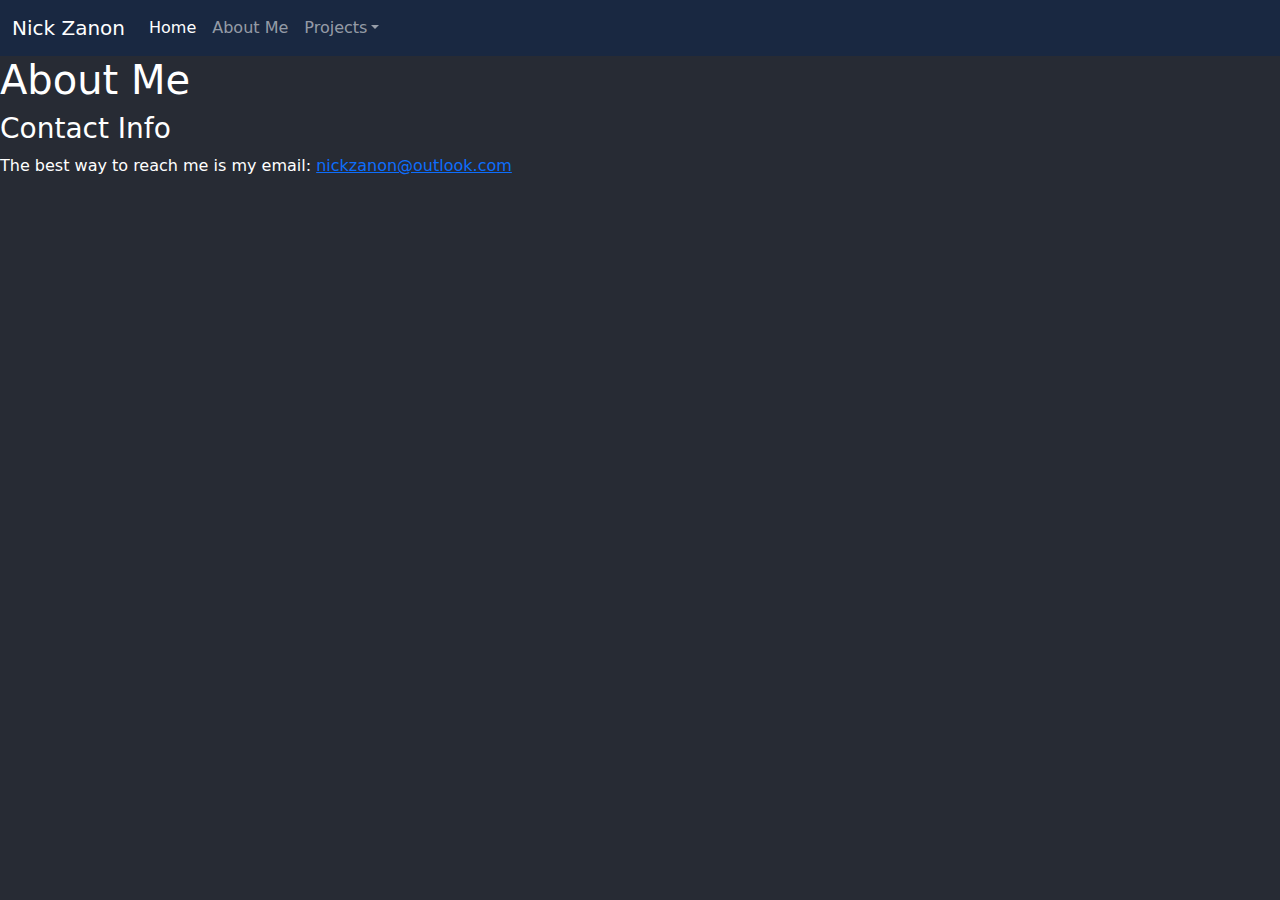
<file: aboutme.html>
<!DOCTYPE html>
<html lang="en">
<head>
  <meta charset="UTF-8">
  <title>About Nick Zanon</title>
  <link href="bootstrap.css" rel="stylesheet">
  <meta name="viewport" content="width=device-width, initial-scale=1, maximum-scale=1, user-scalable=no">
  
</head>

<body>
  <!-- Navbar -->
  <nav class="navbar navbar-expand-lg navbar-dark navbar-customBg">
    <div class="container-fluid">
      <a class="navbar-brand" href="index.html">Nick Zanon</a>
      <button class="navbar-toggler" type="button" data-bs-toggle="collapse" data-bs-target="#navbarSupportedContent" aria-controls="navbarSupportedContent" aria-expanded="false" aria-label="Toggle navigation">
        <span class="navbar-toggler-icon"></span>
      </button>
      <div class="collapse navbar-collapse" id="navbarSupportedContent">
        <ul class="navbar-nav me-auto mb-2 mb-lg-0">
          <li class="nav-item">
            <a class="nav-link active" aria-current="page" href="index.html">Home</a>
          </li>
          <li class="nav-item">
            <a class="nav-link" href="aboutme.html">About Me</a>
          </li>
          <li class="nav-item dropdown">
            <a class="nav-link dropdown-toggle" href="projects.html" id="navbarDropdownMenuLink" role="button" data-bs-toggle="dropdown" aria-expanded="false">Projects</a>
            <ul class="dropdown-menu" aria-labelledby="navbarDropdownMenuLink">
              <li><a class="dropdown-item" href="stewart.html">Stewart Gough Platform</a></li>
              <li><a class="dropdown-item" href="firstboard.html">Acrylic Light Board</a></li>
              <li><a class="dropdown-item" href="ornament.html">Snowflake Ornament</a></li>
              <li><a class="dropdown-item" href="sleepAid.html">Haptic Sleep Aid</a></li>
            </ul>
          </li>
        </ul>
      </div>
    </div>
  </nav>
  <!-- Navbar -->

  <!-- Content-->
  <h1>About Me</h1>
  <h3>Contact Info</h3>
  <p>
    The best way to reach me is my email: 
    <a href="mailto: nickzanon@outlook.com">nickzanon@outlook.com</a>
  </p>

  <h3></h3>
  </h3>
  <!-- End Content-->

  <!-- JS -->
  <script src="https://cdn.jsdelivr.net/npm/bootstrap@5.1.3/dist/js/bootstrap.bundle.min.js" integrity="sha384-ka7Sk0Gln4gmtz2MlQnikT1wXgYsOg+OMhuP+IlRH9sENBO0LRn5q+8nbTov4+1p" crossorigin="anonymous"></script>
</body>
</html>
</file>
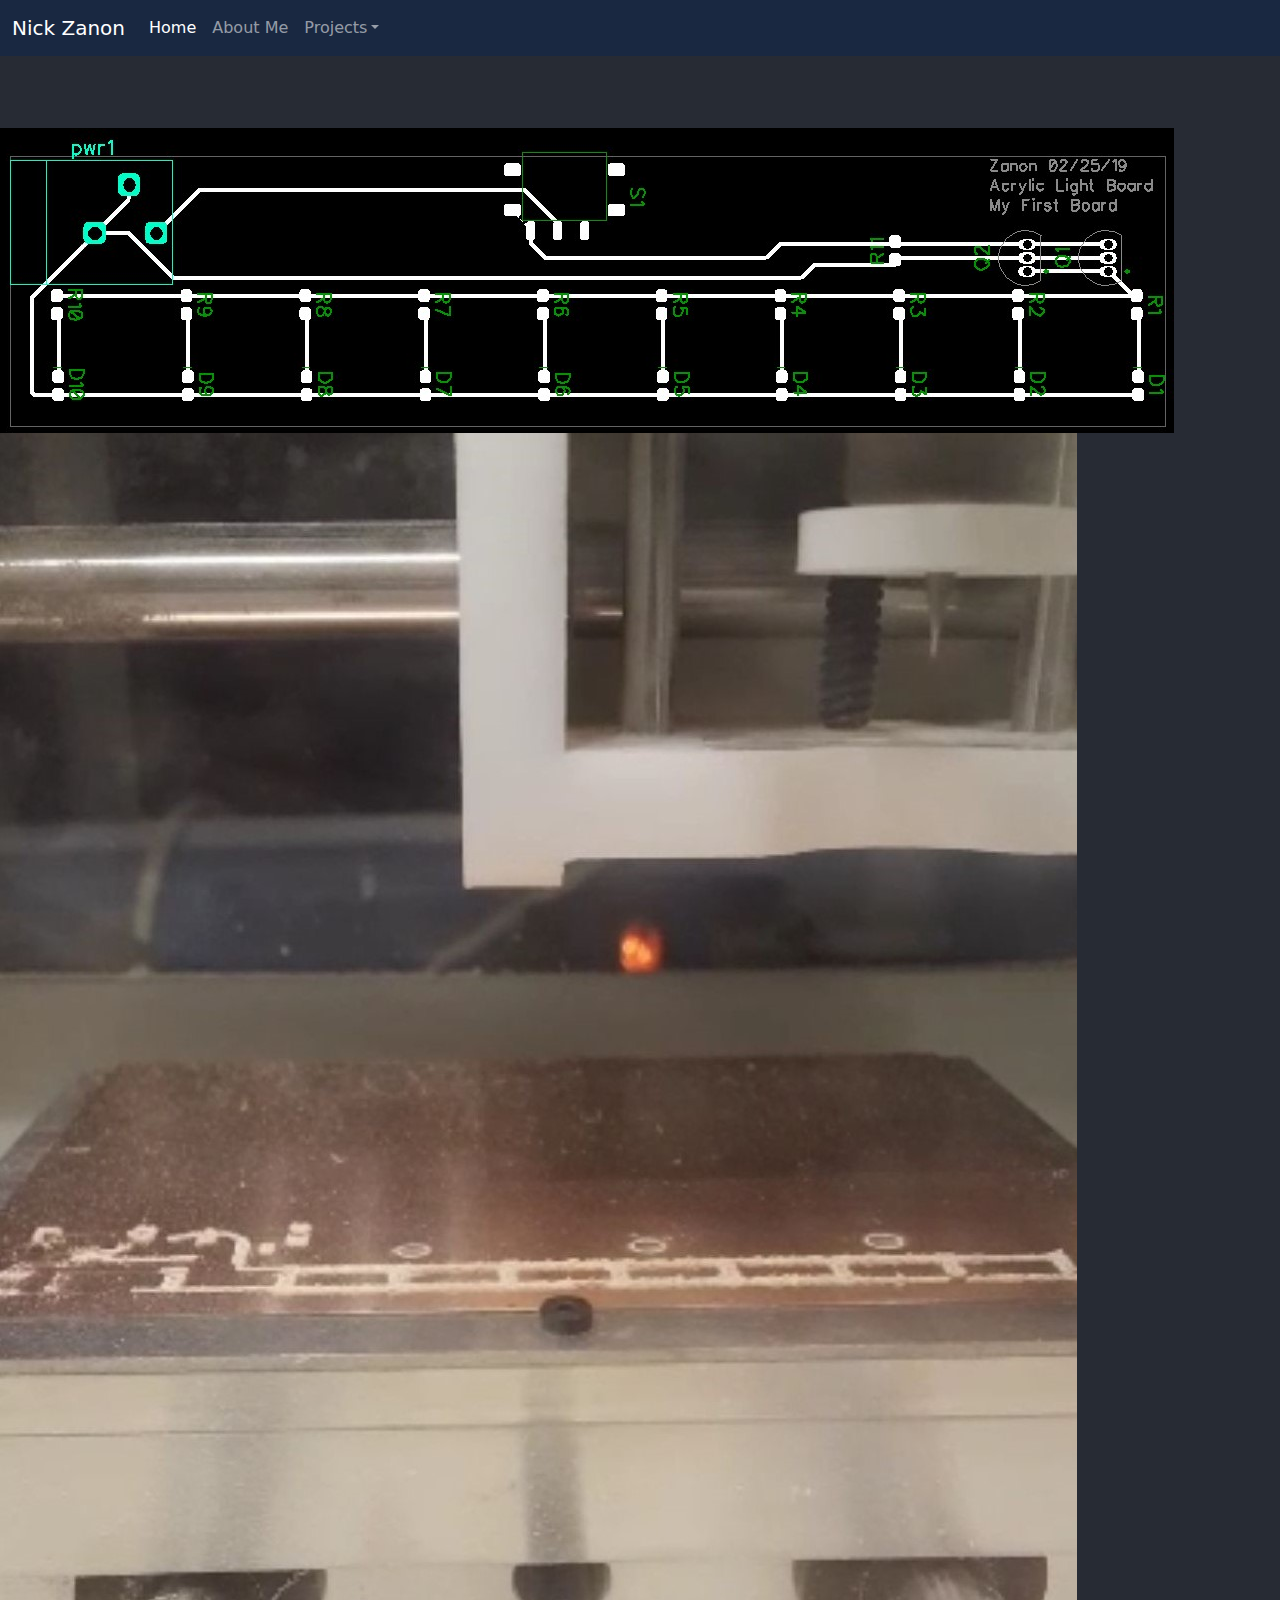
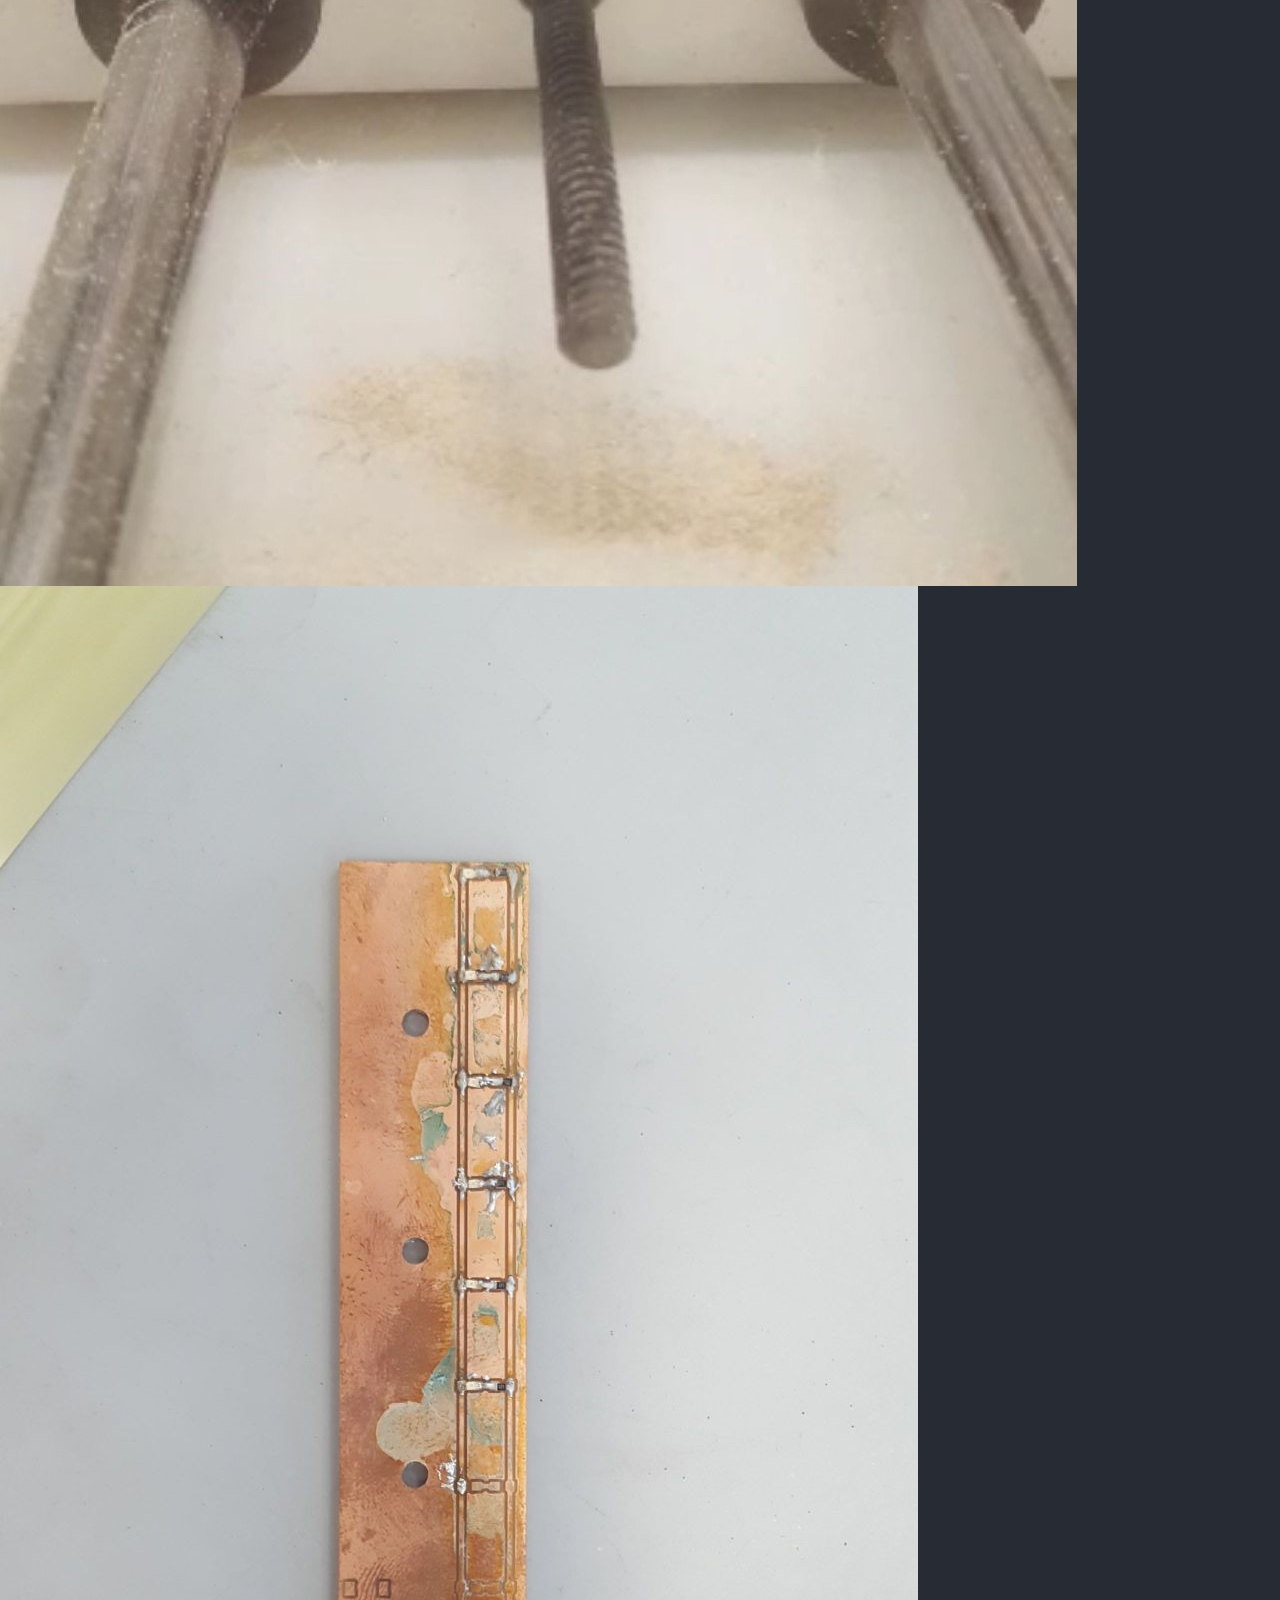
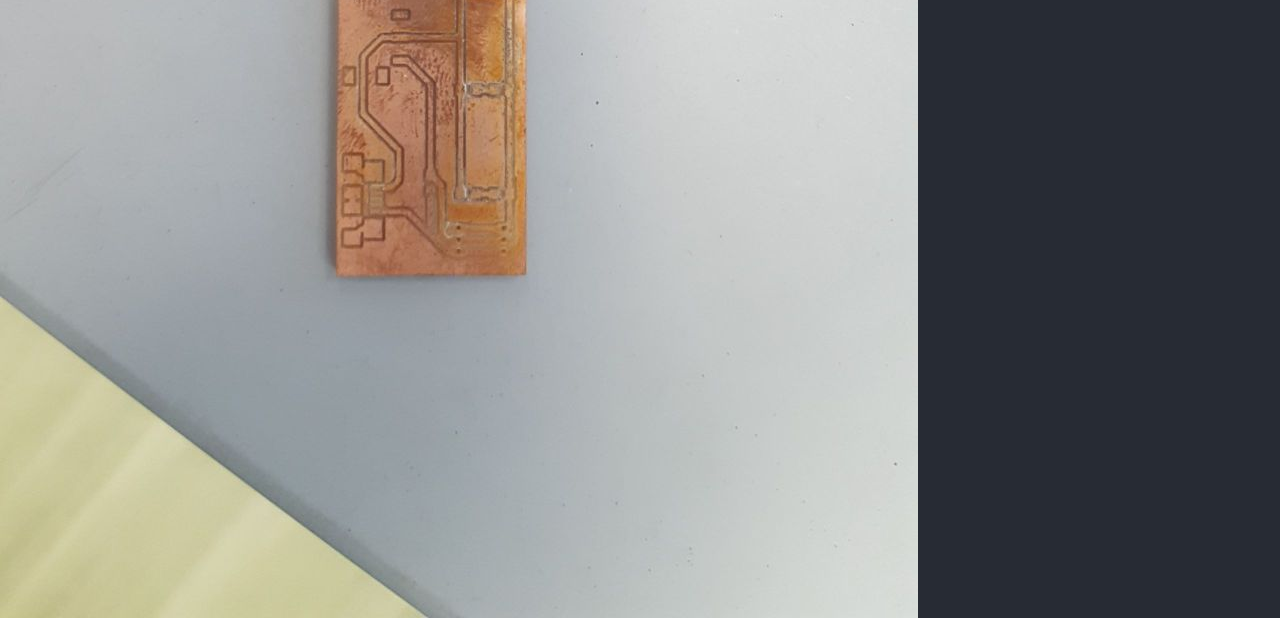
<file: firstboard.html>
<!DOCTYPE html>
<html lang="en">
<head>
  <meta charset="UTF-8">
  <title>Nick Zanon's Portfolio</title>
  <link href="bootstrap.css" rel="stylesheet">
  <meta name="viewport" content="width=device-width, initial-scale=1, maximum-scale=1, user-scalable=no">
</head>

<body>
  <!-- Navbar -->
  <nav class="navbar navbar-expand-lg navbar-dark navbar-customBg">
    <div class="container-fluid">
      <a class="navbar-brand" href="index.html">Nick Zanon</a>
      <button class="navbar-toggler" type="button" data-bs-toggle="collapse" data-bs-target="#navbarSupportedContent" aria-controls="navbarSupportedContent" aria-expanded="false" aria-label="Toggle navigation">
        <span class="navbar-toggler-icon"></span>
      </button>
      <div class="collapse navbar-collapse" id="navbarSupportedContent">
        <ul class="navbar-nav me-auto mb-2 mb-lg-0">
          <li class="nav-item">
            <a class="nav-link active" aria-current="page" href="index.html">Home</a>
          </li>
          <li class="nav-item">
            <a class="nav-link" href="aboutme.html">About Me</a>
          </li>
          <li class="nav-item dropdown">
            <a class="nav-link dropdown-toggle" href="projects.html" id="navbarDropdownMenuLink" role="button" data-bs-toggle="dropdown" aria-expanded="false">Projects</a>
            <ul class="dropdown-menu" aria-labelledby="navbarDropdownMenuLink">
              <li><a class="dropdown-item" href="stewart.html">Stewart Gough Platform</a></li>
              <li><a class="dropdown-item" href="firstboard.html">Acrylic Light Board</a></li>
              <li><a class="dropdown-item" href="ornament.html">Snowflake Ornament</a></li>
              <li><a class="dropdown-item" href="sleepAid.html">Haptic Sleep Aid</a></li>
            </ul>
          </li>
        </ul>
      </div>
    </div>
  </nav>
  <!-- Navbar -->

  <br>
  <br>
  <br>
  <img src="Pictures\FirstBoard\FirstBoard.jpg" alt="Schematic of my first board!" class="rotate180">
  <img src="Pictures\FirstBoard\inTheMill.jpg" alt="Picture of the board being milled out of FR1">
  <img src="Pictures\FirstBoard\board.jpg" alt="Picture of the board, after coming back from lockdown">
  <!-- JS -->
  <script src="https://cdn.jsdelivr.net/npm/bootstrap@5.1.3/dist/js/bootstrap.bundle.min.js" integrity="sha384-ka7Sk0Gln4gmtz2MlQnikT1wXgYsOg+OMhuP+IlRH9sENBO0LRn5q+8nbTov4+1p" crossorigin="anonymous"></script>
</body>
</html>
</file>
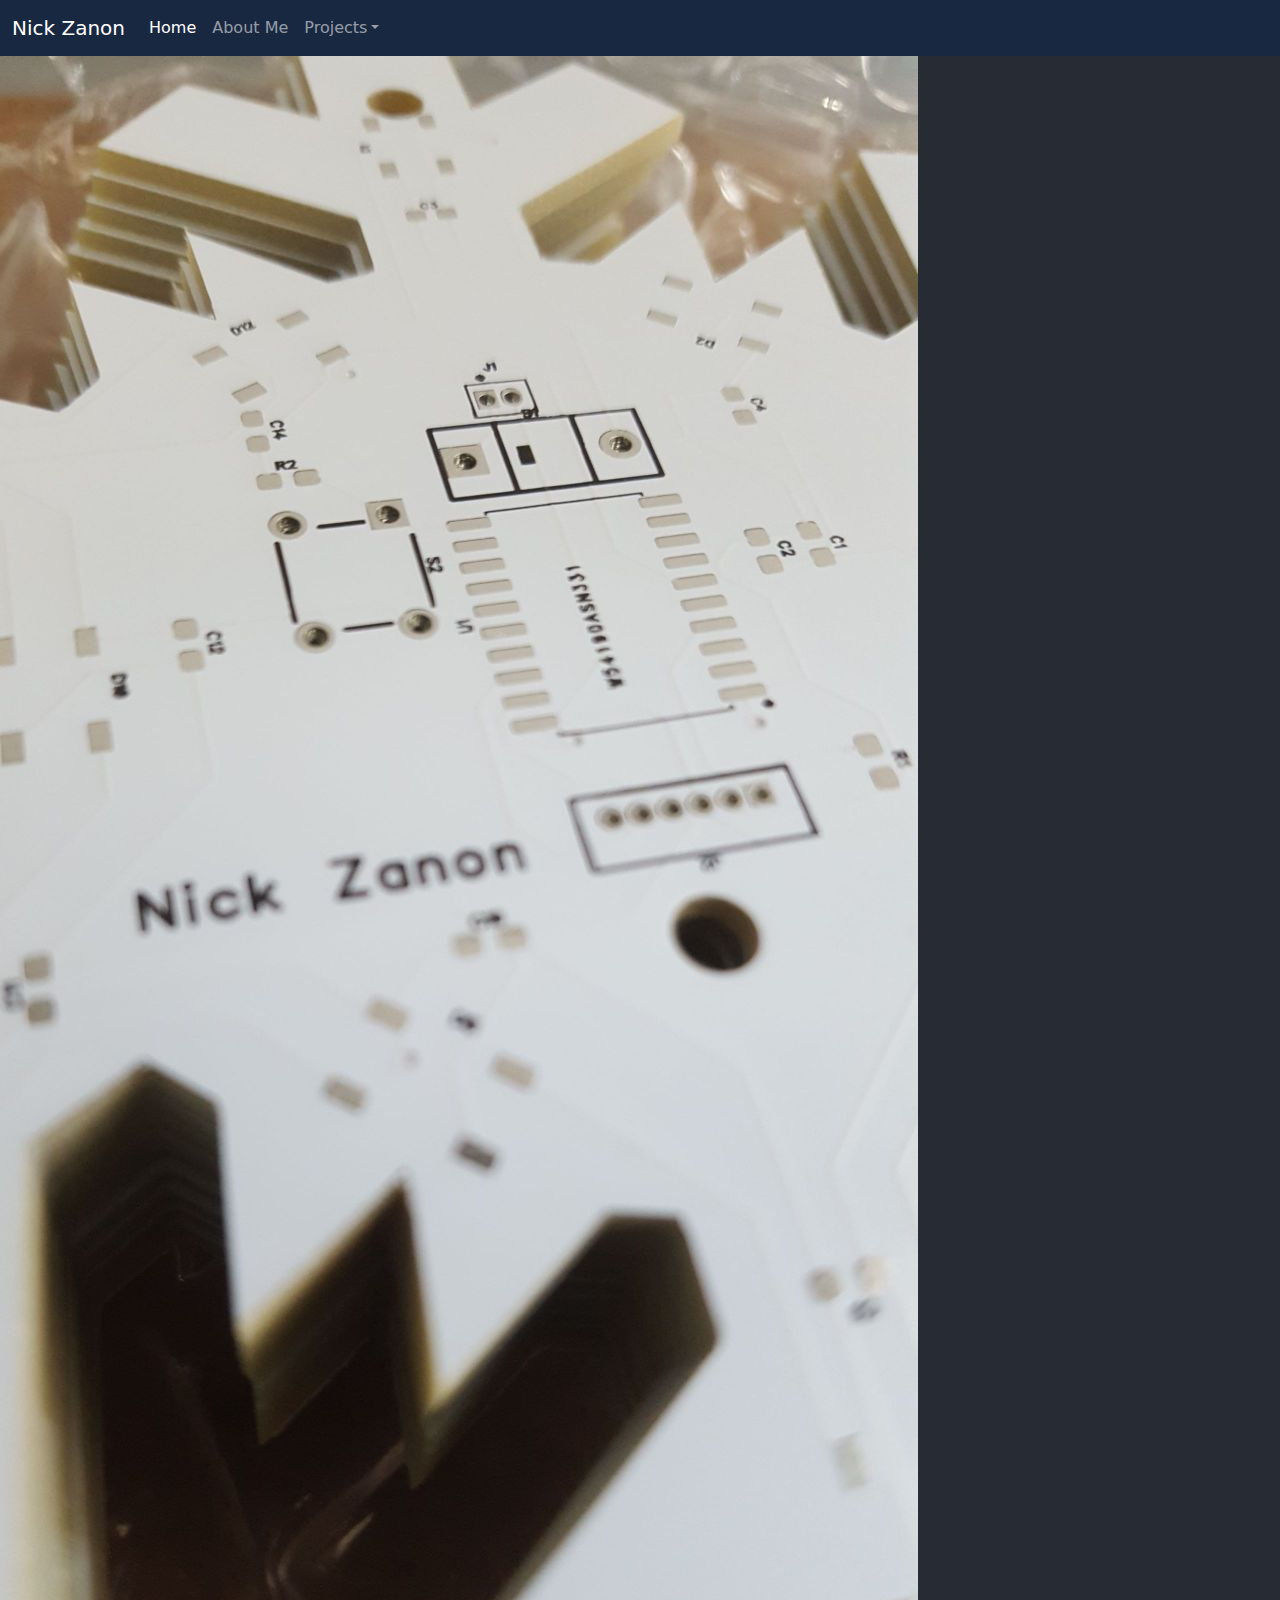
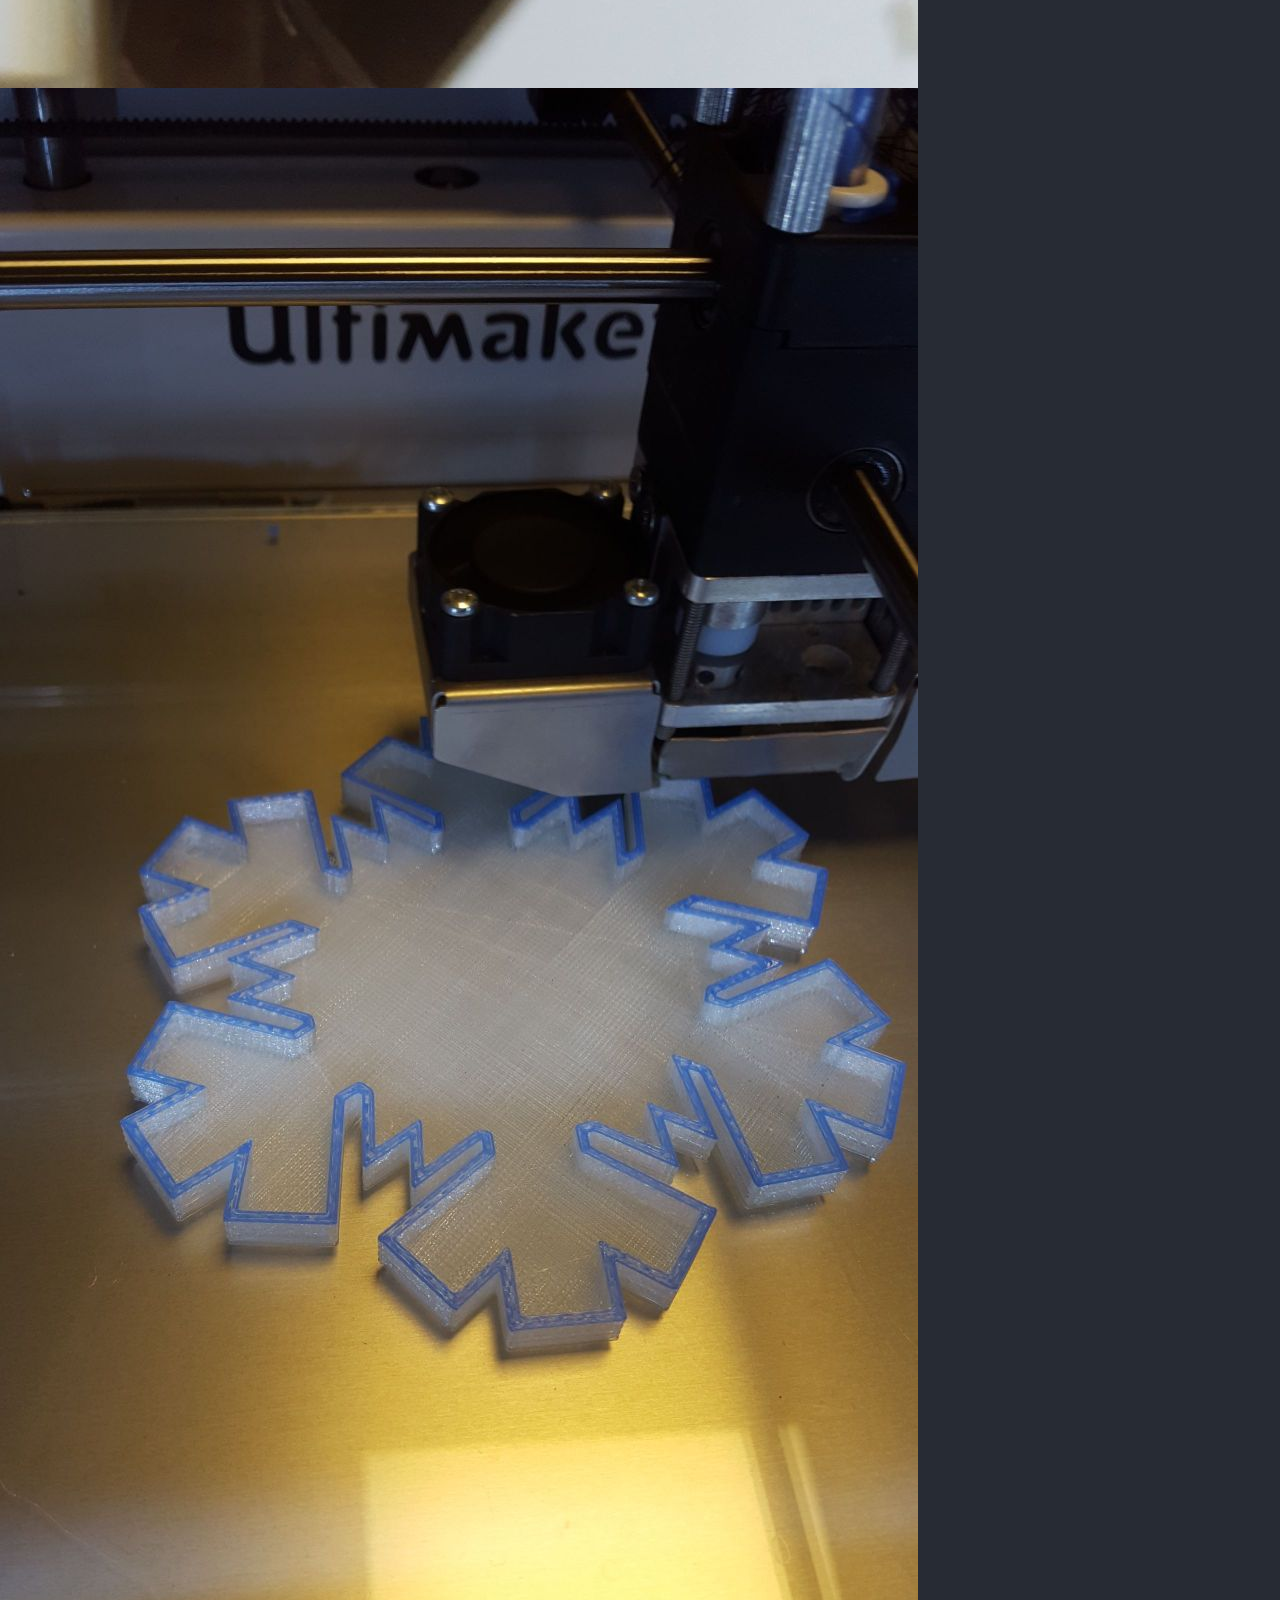
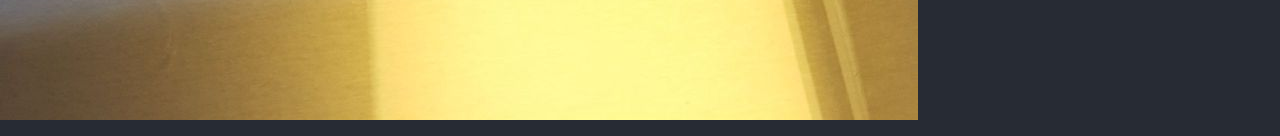
<file: ornament.html>
<!DOCTYPE html>
<html lang="en">
<head>
  <meta charset="UTF-8">
  <title>Nick Zanon's Portfolio</title>
  <link href="bootstrap.css" rel="stylesheet">
  <meta name="viewport" content="width=device-width, initial-scale=1, maximum-scale=1, user-scalable=no">
</head>

<body>
  <!-- Navbar -->
  <nav class="navbar navbar-expand-lg navbar-dark navbar-customBg">
    <div class="container-fluid">
      <a class="navbar-brand" href="index.html">Nick Zanon</a>
      <button class="navbar-toggler" type="button" data-bs-toggle="collapse" data-bs-target="#navbarSupportedContent" aria-controls="navbarSupportedContent" aria-expanded="false" aria-label="Toggle navigation">
        <span class="navbar-toggler-icon"></span>
      </button>
      <div class="collapse navbar-collapse" id="navbarSupportedContent">
        <ul class="navbar-nav me-auto mb-2 mb-lg-0">
          <li class="nav-item">
            <a class="nav-link active" aria-current="page" href="index.html">Home</a>
          </li>
          <li class="nav-item">
            <a class="nav-link" href="aboutme.html">About Me</a>
          </li>
          <li class="nav-item dropdown">
            <a class="nav-link dropdown-toggle" href="projects.html" id="navbarDropdownMenuLink" role="button" data-bs-toggle="dropdown" aria-expanded="false">Projects</a>
            <ul class="dropdown-menu" aria-labelledby="navbarDropdownMenuLink">
              <li><a class="dropdown-item" href="stewart.html">Stewart Gough Platform</a></li>
              <li><a class="dropdown-item" href="firstboard.html">Acrylic Light Board</a></li>
              <li><a class="dropdown-item" href="ornament.html">Snowflake Ornament</a></li>
              <li><a class="dropdown-item" href="sleepAid.html">Haptic Sleep Aid</a></li>
            </ul>
          </li>
        </ul>
      </div>
    </div>
  </nav>
  <!-- Navbar -->

  <p>
    <img src="Pictures\Snowflake\board_closeup.jpg" alt="A picture of the PCB">
    <img src="Pictures\Snowflake\Enclosure.jpg" alt="A 3D printed enclosure for the PCB using 2 different colored filaments">
  </p>
  <!-- JS -->
  <script src="https://cdn.jsdelivr.net/npm/bootstrap@5.1.3/dist/js/bootstrap.bundle.min.js" integrity="sha384-ka7Sk0Gln4gmtz2MlQnikT1wXgYsOg+OMhuP+IlRH9sENBO0LRn5q+8nbTov4+1p" crossorigin="anonymous"></script>
</body>
</html>
</file>
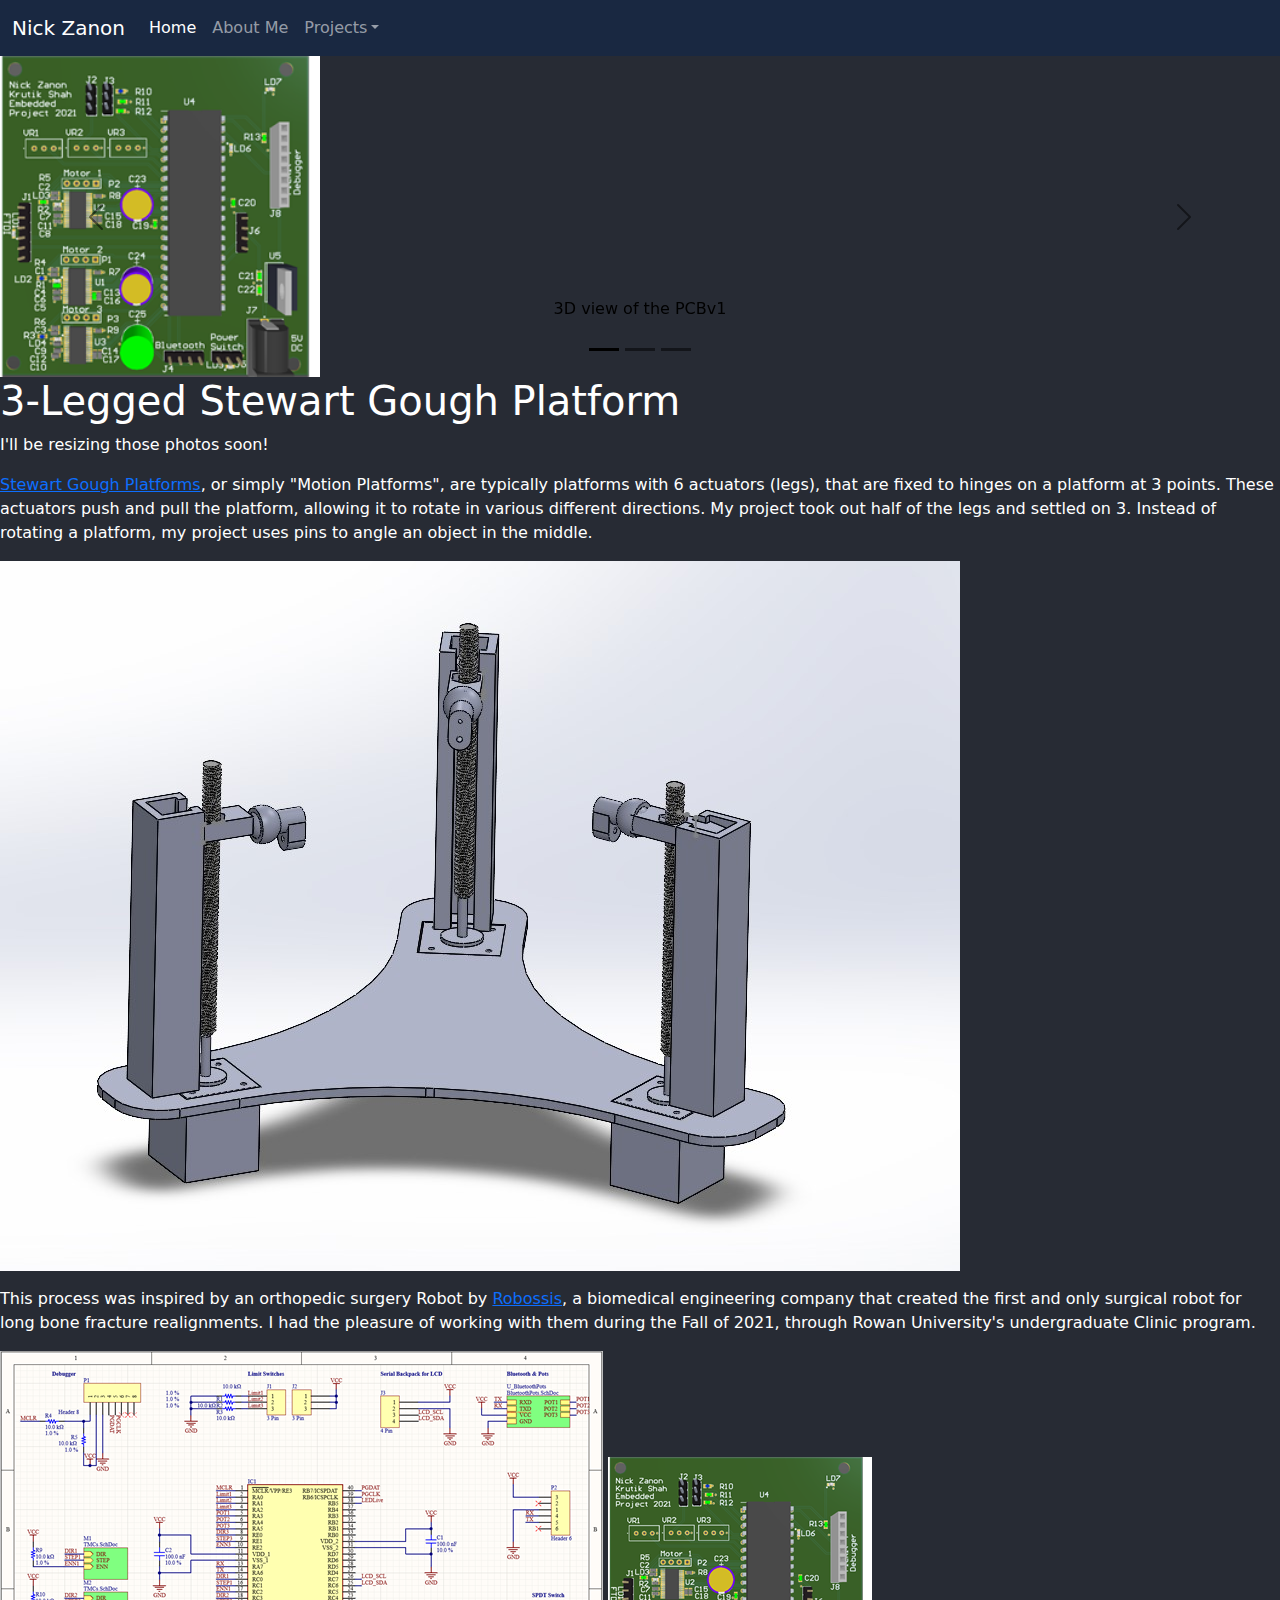
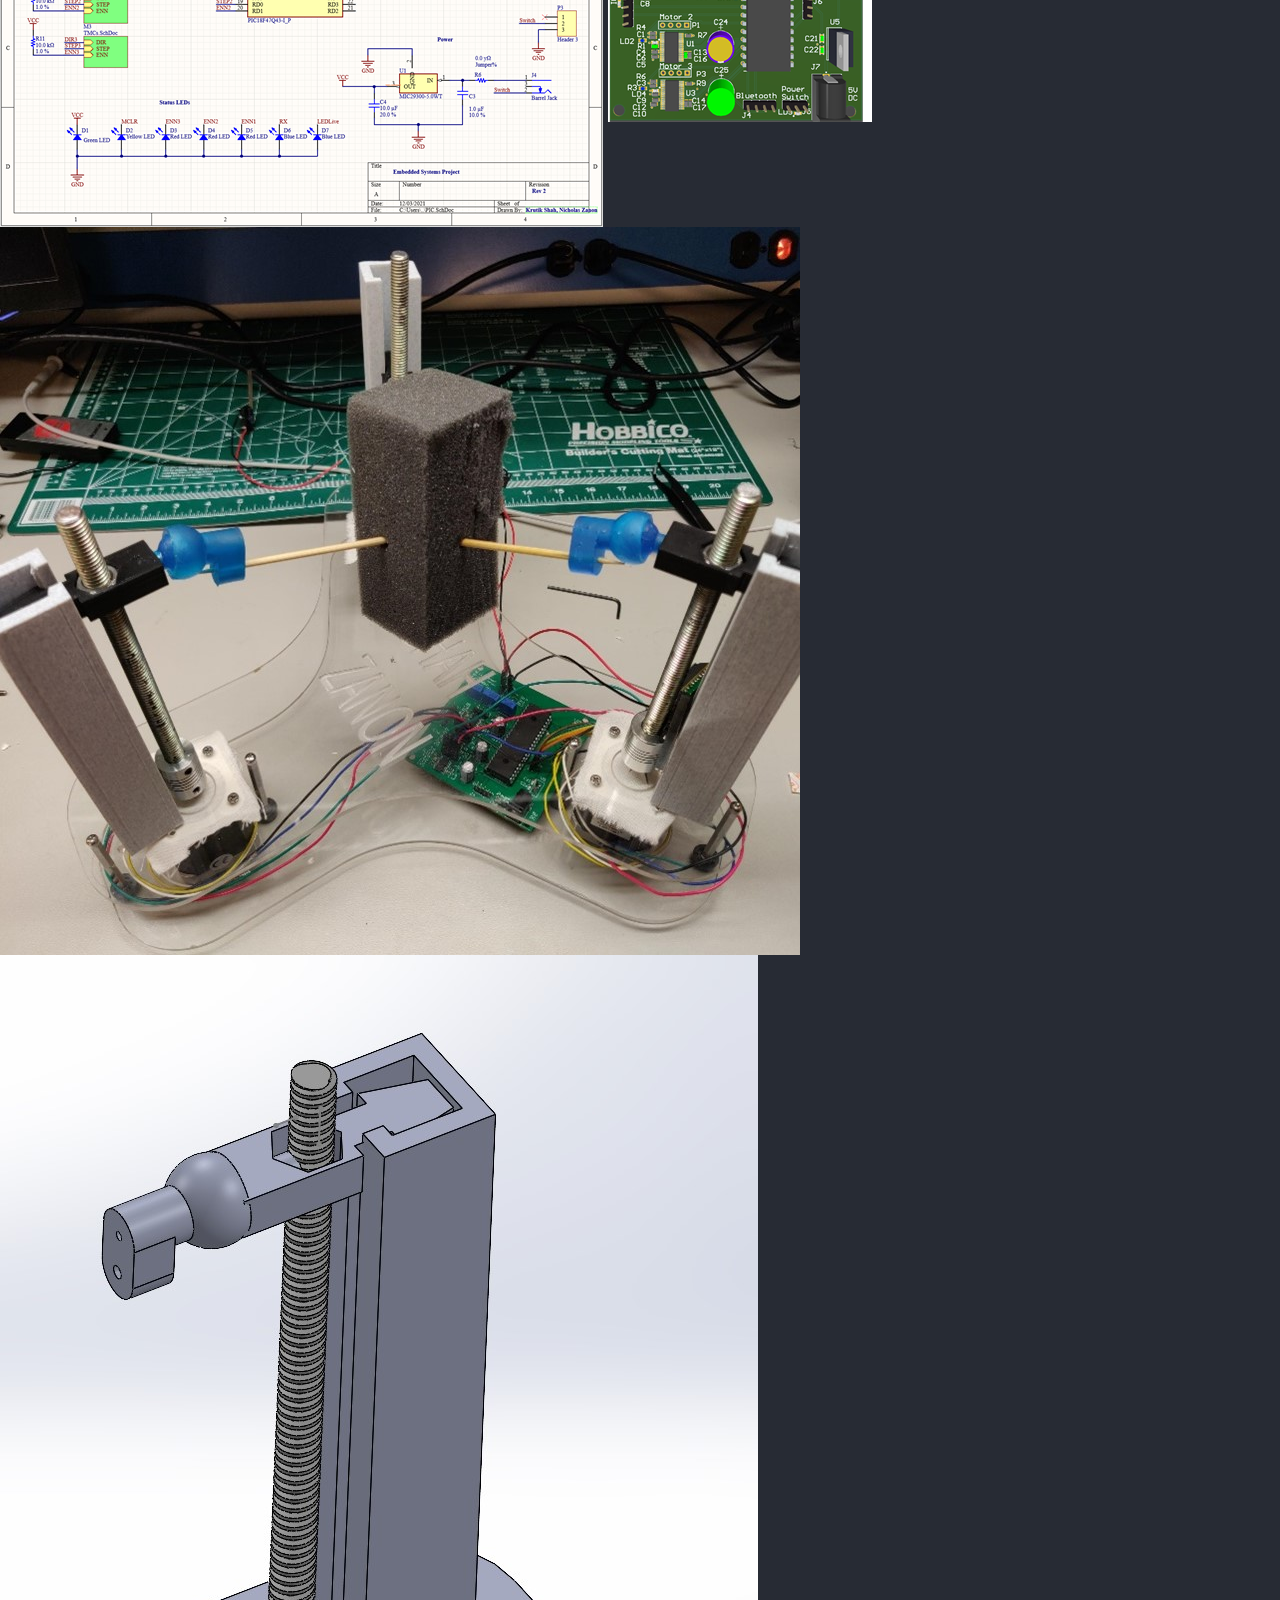
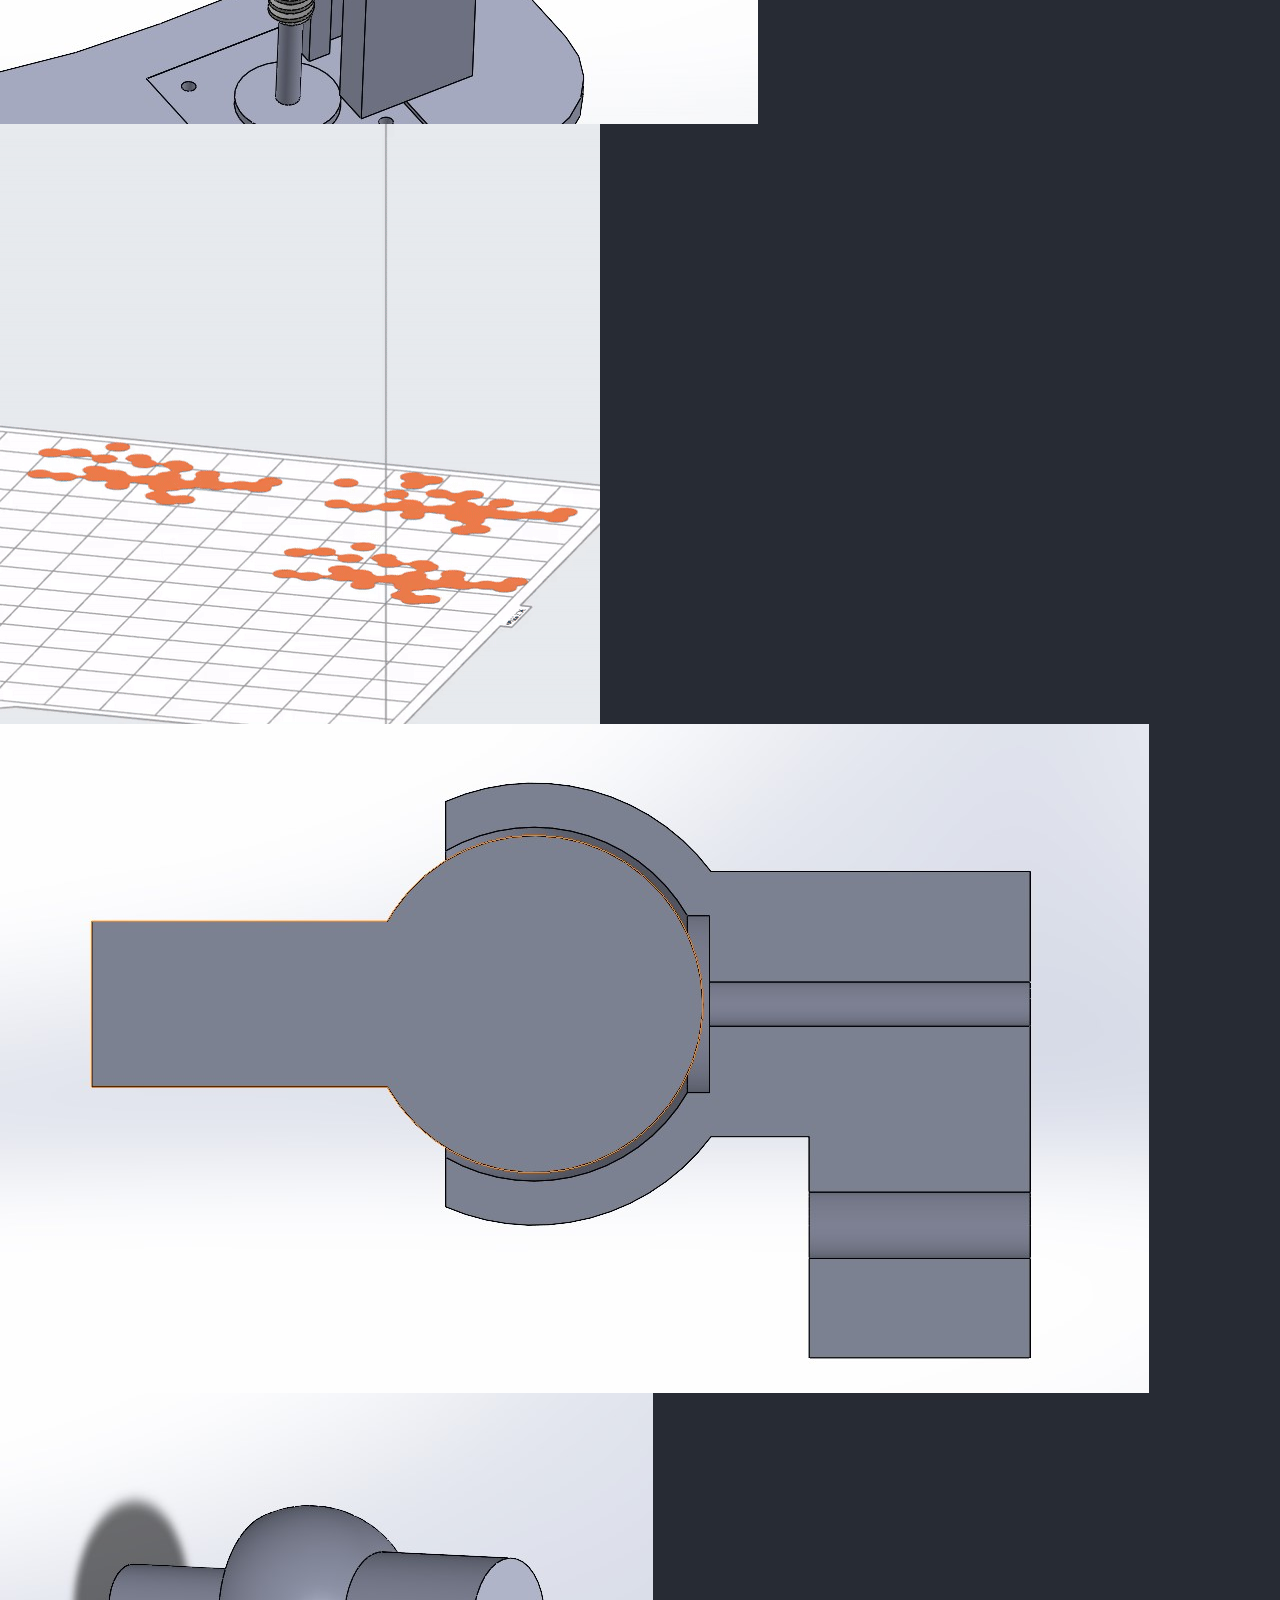
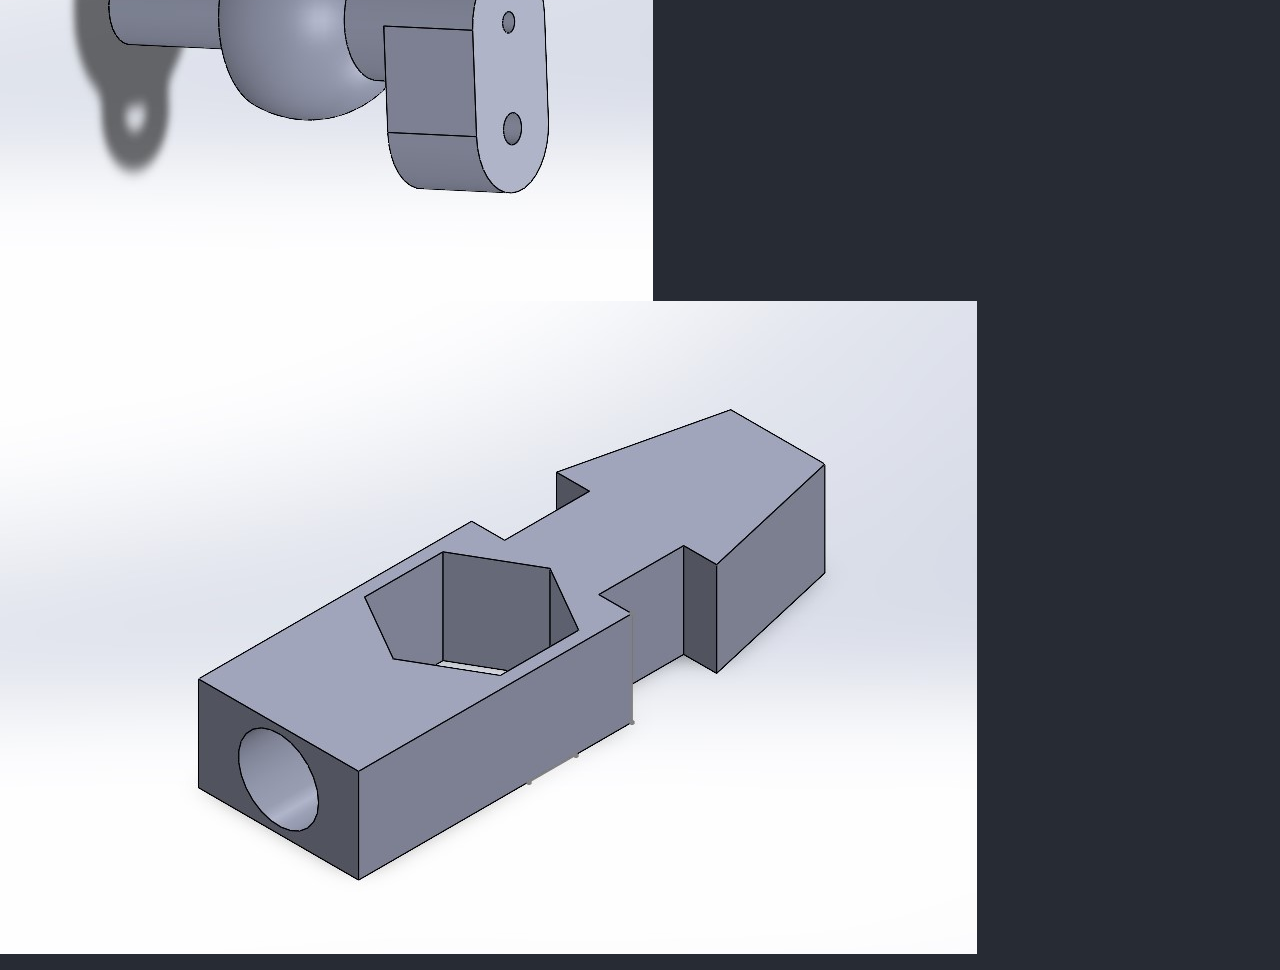
<file: stewart.html>
<!DOCTYPE html>
<html lang="en">
<head>
  <meta charset="UTF-8">
  <title>3-Legged Stewart Gough Platform</title>
  <link href="bootstrap.css" rel="stylesheet">
  <meta name="viewport" content="width=device-width, initial-scale=1, maximum-scale=1, user-scalable=no">
</head>

<body>
  <!-- Navbar -->
  <nav class="navbar navbar-expand-lg navbar-dark navbar-customBg">
    <div class="container-fluid">
      <a class="navbar-brand" href="index.html">Nick Zanon</a>
      <button class="navbar-toggler" type="button" data-bs-toggle="collapse" data-bs-target="#navbarSupportedContent" aria-controls="navbarSupportedContent" aria-expanded="false" aria-label="Toggle navigation">
        <span class="navbar-toggler-icon"></span>
      </button>
      <div class="collapse navbar-collapse" id="navbarSupportedContent">
        <ul class="navbar-nav me-auto mb-2 mb-lg-0">
          <li class="nav-item">
            <a class="nav-link active" aria-current="page" href="index.html">Home</a>
          </li>
          <li class="nav-item">
            <a class="nav-link" href="aboutme.html">About Me</a>
          </li>
          <li class="nav-item dropdown">
            <a class="nav-link dropdown-toggle" href="projects.html" id="navbarDropdownMenuLink" role="button" data-bs-toggle="dropdown" aria-expanded="false">Projects</a>
            <ul class="dropdown-menu" aria-labelledby="navbarDropdownMenuLink">
              <li><a class="dropdown-item" href="stewart.html">Stewart Gough Platform</a></li>
              <li><a class="dropdown-item" href="firstboard.html">Acrylic Light Board</a></li>
              <li><a class="dropdown-item" href="ornament.html">Snowflake Ornament</a></li>
              <li><a class="dropdown-item" href="sleepAid.html">Haptic Sleep Aid</a></li>
            </ul>
          </li>
        </ul>
      </div>
    </div>
  </nav>
  <!-- Navbar -->

  <!--Carousel-->
  <div id="carouselExampleDark" class="carousel carousel-dark slide" data-bs-ride="carousel">
    <div class="carousel-indicators">
      <button type="button" data-bs-target="#carouselExampleDark" data-bs-slide-to="0" class="active" aria-current="true" aria-label="Slide 1"></button>
      <button type="button" data-bs-target="#carouselExampleDark" data-bs-slide-to="1" aria-label="Slide 2"></button>
      <button type="button" data-bs-target="#carouselExampleDark" data-bs-slide-to="2" aria-label="Slide 3"></button>
    </div>
    <div class="carousel-inner">
      <div class="carousel-item active" data-bs-interval="40000">
        <img src="Pictures\StewartGough\PCBv1.png" class="d-block w-25" alt="PCBv1">
        <div class="carousel-caption d-none d-md-block">
          <h5></h5>
          <p>3D view of the PCBv1</p>
        </div>
      </div>
      <div class="carousel-item" data-bs-interval="40000">
        <img src="Pictures\StewartGough\Schematicv1.png" class="d-block w-100" alt="...">
        <div class="carousel-caption d-none d-md-block">
          <h5></h5>
          <p>Schematic of the project v1</p>
        </div>
      </div>
      <div class="carousel-item" data-bs-interval="40000">
        <img src="Pictures\StewartGough\Picture1.jpg" class="d-block w-100" alt="...">
        <div class="carousel-caption d-none d-md-block">
          <h5></h5>
          <p>The full project assembled</p>
        </div>
      </div>
    </div>
    <button class="carousel-control-prev" type="button" data-bs-target="#carouselExampleDark" data-bs-slide="prev">
      <span class="carousel-control-prev-icon" aria-hidden="true"></span>
      <span class="visually-hidden">Previous</span>
    </button>
    <button class="carousel-control-next" type="button" data-bs-target="#carouselExampleDark" data-bs-slide="next">
      <span class="carousel-control-next-icon" aria-hidden="true"></span>
      <span class="visually-hidden">Next</span>
    </button>
  </div>
  <!--Carousel-->

  <!-- Content-->
  <h1>3-Legged Stewart Gough Platform</h1>
  <p>I'll be resizing those photos soon!</p>
  <p>
      <a href="https://en.wikipedia.org/wiki/Stewart_platform">Stewart Gough Platforms</a>, or simply "Motion Platforms", are typically platforms with 6 actuators (legs), 
      that are fixed to hinges on a platform at 3 points. These actuators push and pull the platform, allowing it to rotate in various different directions. My project took
      out half of the legs and settled on 3. Instead of rotating a platform, my project uses pins to angle an object in the middle. 
  </p>
  <p>
      <img src="Pictures\StewartGough\FullAssembly.jpg" alt="Solidworks Full Assembly picture">
     
   <p>
      This process was inspired by an orthopedic surgery Robot by <a href="https://www.youtube.com/watch?v=zoUTy3WPiXY">Robossis</a>, a biomedical engineering company that
      created the first and only surgical robot for long bone fracture realignments. I had the pleasure of working with them during the Fall of 2021, through Rowan University's
      undergraduate Clinic program. 
  </p>
  <p>
      <img src="Pictures\StewartGough\Schematicv1.png">
      <img src="Pictures\StewartGough\PCBv1.png">
      <img src="Pictures\StewartGough\Picture1.jpg" alt="Solidworks Full Assembly picture">
      <img src="Pictures\StewartGough\OneLegAssembly.jpg" alt="Solidworks Full Assembly picture">
      <img src="Pictures\StewartGough\BallJointGif.gif" alt="Solidworks Full Assembly picture">
      <img src="Pictures\StewartGough\BallJoint_SectionView.jpg" alt="Solidworks Full Assembly picture">
      <img src="Pictures\StewartGough\BallJoint_Hole.jpg" alt="Solidworks Full Assembly picture">
      <img src="Pictures\StewartGough\Slider.jpg" alt="Solidworks Full Assembly picture">
  </p>

  <!-- JS -->
  <script src="https://cdn.jsdelivr.net/npm/bootstrap@5.1.3/dist/js/bootstrap.bundle.min.js" integrity="sha384-ka7Sk0Gln4gmtz2MlQnikT1wXgYsOg+OMhuP+IlRH9sENBO0LRn5q+8nbTov4+1p" crossorigin="anonymous"></script>
</body>
</html>
</file>
